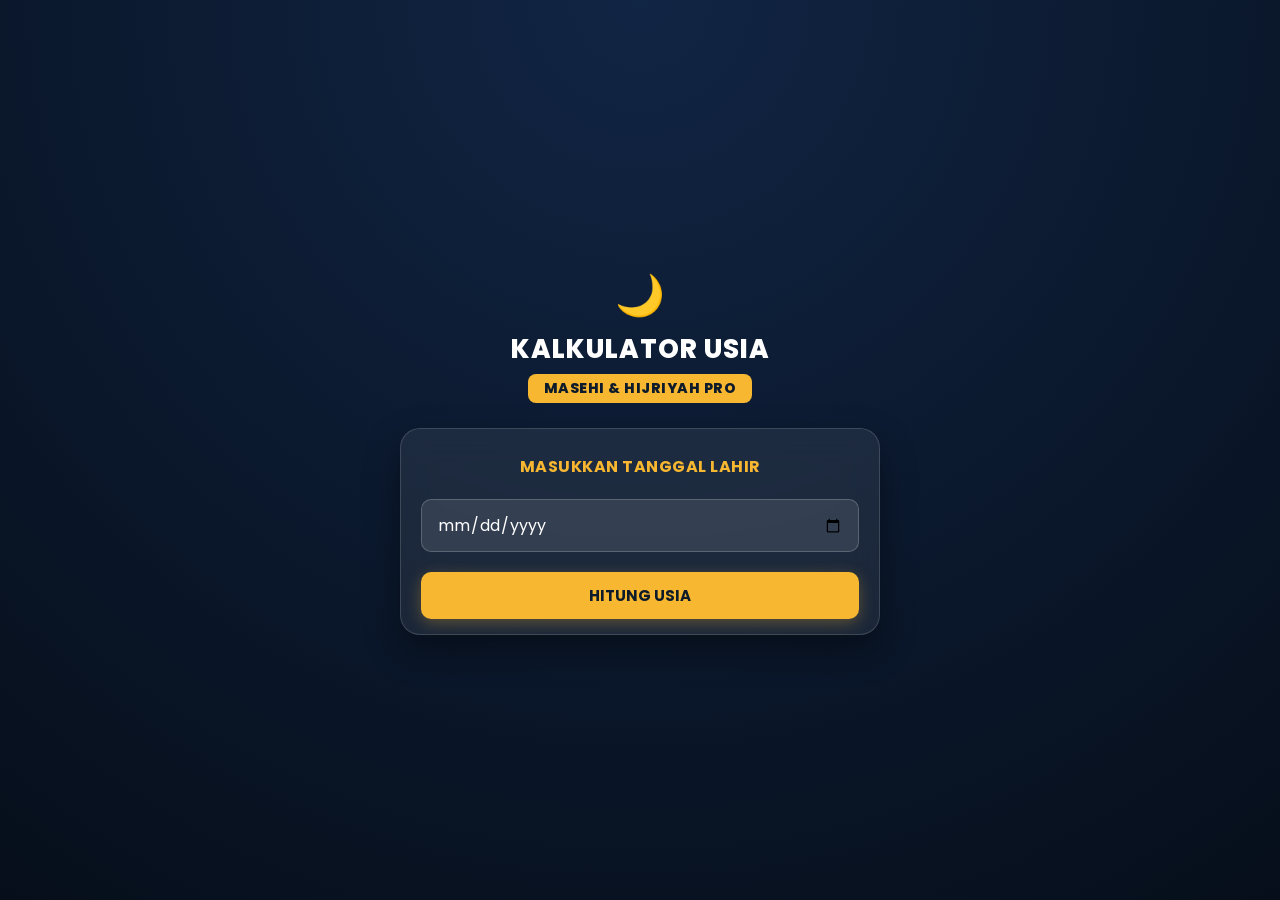
<file: index.html>
<!DOCTYPE html>
<html lang="id">
<head>
    <meta charset="UTF-8">
    <meta name="viewport" content="width=device-width, initial-scale=1.0">
    <title>Kalkulator Usia Masehi & Hijriyah Pro</title>
    <!-- Font Inter / Poppins untuk tampilan modern -->
    <link href="https://fonts.googleapis.com/css2?family=Poppins:wght@400;600;700;800&display=swap" rel="stylesheet">
    <link rel="stylesheet" href="css/style.css">
</head>
<body>

<div class="container">

    <header>
        <div class="moon-icon">🌙</div>
        <h1>KALKULATOR USIA</h1>
        <div class="badge-sub">MASEHI & HIJRIYAH PRO</div>
    </header>

    <!-- Form Input Tanggal Lahir -->
    <section class="card-glass" id="inputSection">
        <h3>MASUKKAN TANGGAL LAHIR</h3>
        <div class="form-group">
            <input type="date" id="tanggalLahir" required>
        </div>
        <button class="btn-primary" onclick="hitungUsia()">HITUNG USIA</button>
    </section>

    <!-- Tampilan Hasil Hitungan Usia (Sesuai Foto Referensi) -->
    <section class="card-glass hidden" id="hasilSection">
        <h3 class="hasil-title">HASIL HITUNGAN USIA</h3>

        <div class="grid-hasil">
            <!-- Usia Masehi -->
            <div class="box-usia">
                <div class="box-header">
                    <span>USIA MASEHI</span>
                    <span class="icon-calendar">📅</span>
                </div>
                <div class="box-content">
                    <p><strong id="masehiTahun">XX</strong> TAHUN</p>
                    <p><strong id="masehiBulan">XX</strong> BULAN</p>
                    <p><strong id="masehiHari">XX</strong> HARI</p>
                </div>
            </div>

            <!-- Usia Hijriyah -->
            <div class="box-usia">
                <div class="box-header">
                    <span>USIA HIJRIYAH</span>
                    <span class="icon-calendar">📅</span>
                </div>
                <div class="box-content">
                    <p><strong id="hijriTahun">XX</strong> TAHUN</p>
                    <p><strong id="hijriBulan">XX</strong> BULAN</p>
                    <p><strong id="hijriHari">XX</strong> HARI</p>
                </div>
            </div>
        </div>

        <button class="btn-primary btn-ulang" onclick="resetForm()">HITUNG ULANG</button>

        <footer class="card-footer">
            <span>Versi 1.0 Professional Edition</span>
            <span>© fatur62</span>
        </footer>
    </section>

</div>

<script src="js/hijri.js"></script>
<script src="js/script.js"></script>

</body>
</html>
</file>
<file: css/style.css>
* {
    margin: 0;
    padding: 0;
    box-sizing: border-box;
    font-family: 'Poppins', sans-serif;
}

body {
    min-height: 100vh;
    background: radial-gradient(circle at top, #112544 0%, #060e1a 100%);
    display: flex;
    justify-content: center;
    align-items: center;
    color: #ffffff;
    padding: 20px;
}

.container {
    width: 100%;
    max-width: 480px;
    text-align: center;
}

header {
    margin-bottom: 25px;
}

.moon-icon {
    font-size: 40px;
    margin-bottom: 5px;
}

header h1 {
    font-size: 26px;
    font-weight: 800;
    letter-spacing: 1px;
    color: #ffffff;
}

.badge-sub {
    display: inline-block;
    background-color: #f7b731;
    color: #0d1b2a;
    font-weight: 800;
    font-size: 14px;
    padding: 4px 16px;
    border-radius: 8px;
    margin-top: 5px;
    letter-spacing: 0.5px;
}

/* Glassmorphism Card Style */
.card-glass {
    background: rgba(255, 255, 255, 0.07);
    backdrop-filter: blur(16px);
    -webkit-backdrop-filter: blur(16px);
    border: 1px solid rgba(255, 255, 255, 0.15);
    border-radius: 20px;
    padding: 25px 20px 15px 20px;
    box-shadow: 0 15px 35px rgba(0, 0, 0, 0.4);
}

.card-glass h3 {
    font-size: 16px;
    color: #f7b731;
    margin-bottom: 20px;
    letter-spacing: 0.5px;
}

.form-group input[type="date"] {
    width: 100%;
    padding: 12px 15px;
    border-radius: 10px;
    border: 1px solid rgba(255, 255, 255, 0.2);
    background: rgba(255, 255, 255, 0.1);
    color: #ffffff;
    font-size: 16px;
    margin-bottom: 20px;
    outline: none;
}

/* Primary Button Styling (Kuning Menyala Sesuai Referensi) */
.btn-primary {
    width: 100%;
    background: #f7b731;
    color: #0d1b2a;
    border: none;
    padding: 12px;
    font-size: 15px;
    font-weight: 700;
    border-radius: 10px;
    cursor: pointer;
    transition: all 0.3s ease;
    box-shadow: 0 4px 15px rgba(247, 183, 49, 0.3);
}

.btn-primary:hover {
    background: #ffa801;
    transform: translateY(-2px);
}

.grid-hasil {
    display: grid;
    grid-template-columns: 1fr 1fr;
    gap: 15px;
    margin-bottom: 20px;
}

.box-usia {
    background: rgba(255, 255, 255, 0.05);
    border: 1px solid rgba(255, 255, 255, 0.12);
    border-radius: 12px;
    padding: 12px;
    text-align: left;
}

.box-header {
    display: flex;
    justify-content: space-between;
    align-items: center;
    font-size: 11px;
    font-weight: 700;
    color: #f7b731;
    border-bottom: 1px solid rgba(255, 255, 255, 0.1);
    padding-bottom: 6px;
    margin-bottom: 10px;
}

.box-content p {
    font-size: 13px;
    font-weight: 600;
    color: #ffffff;
    margin: 6px 0;
    letter-spacing: 0.5px;
}

.box-content strong {
    font-size: 15px;
}

.btn-ulang {
    margin-top: 5px;
}

.card-footer {
    display: flex;
    justify-content: space-between;
    font-size: 10px;
    color: rgba(255, 255, 255, 0.5);
    margin-top: 20px;
    padding-top: 10px;
    border-top: 1px solid rgba(255, 255, 255, 0.05);
}

.hidden {
    display: none;
}
</file>
